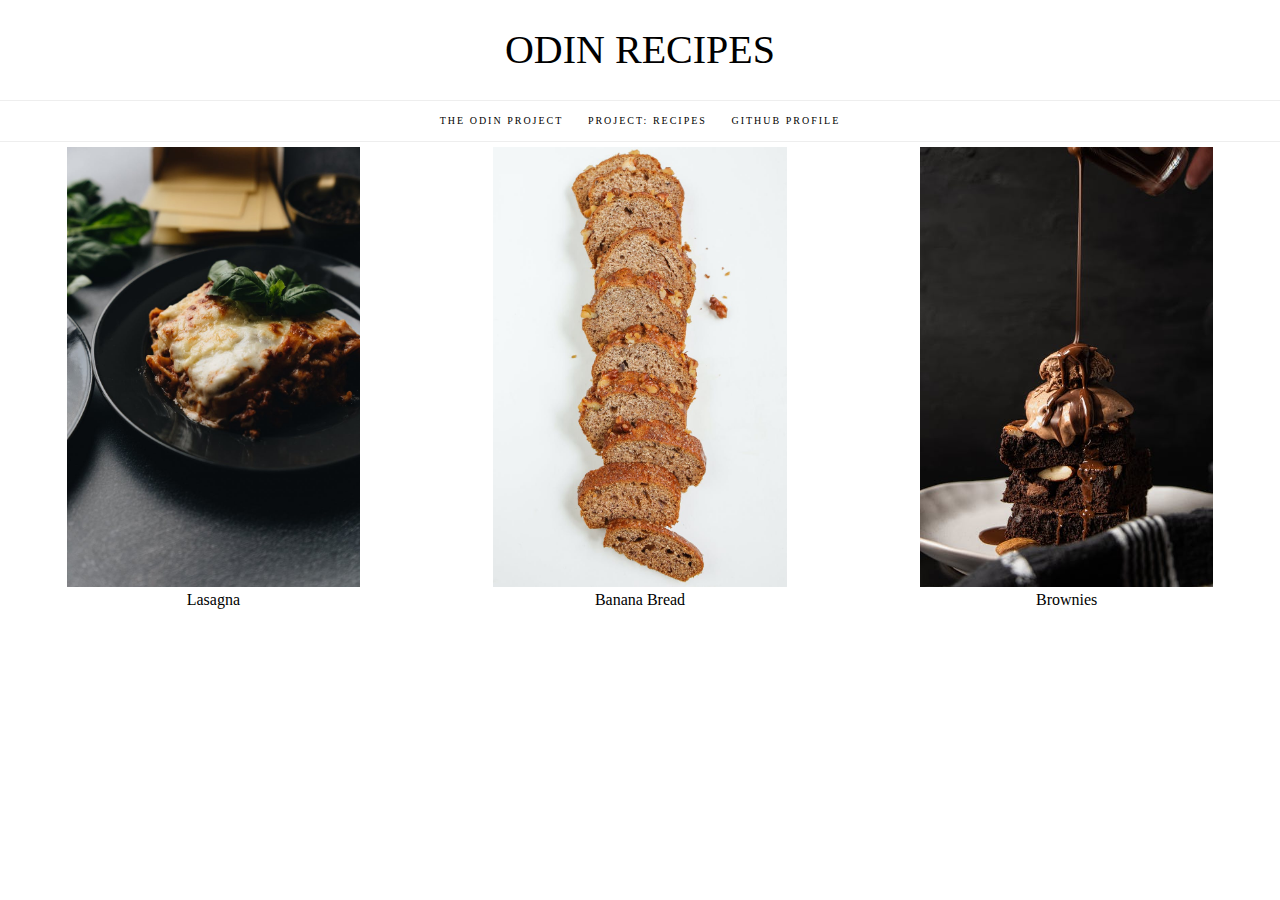
<file: index.html>
<!DOCTYPE html>
<html lang="en">
<head>
    <meta charset="UTF-8">
    <meta http-equiv="X-UA-Compatible" content="IE=edge">
    <meta name="viewport" content="width=device-width, initial-scale=1.0">
    <link rel="stylesheet" href="style.css">
    <title>Odin Recipes | Project</title>
</head>
<body>
    <header>ODIN RECIPES</header>
    <nav>
        <ul>
            <li><a href="https://www.theodinproject.com/">The Odin Project</a></li>
            <li><a href="https://www.theodinproject.com/paths/foundations/courses/foundations/lessons/recipes">Project: Recipes</a></li>
            <li><a href="https://github.com/hayaman3">Github Profile</a></li>
        </ul>
    </nav>
    <main>
        <div class="column">
            <a href="recipes/lasagna.html">
                <img src="images/lasagna.jpeg" alt="https://www.pexels.com/photo/cheesy-lasagna-on-a-black-plate-5949888/">
                <div>Lasagna</div>
            </a>
        </div>
        <div class="column">
            <a href="recipes/bananaBread.html">
                <img src="images/bananabread.jpeg" alt="https://www.pexels.com/photo/brown-bread-on-white-surface-5419309/">
                <div>Banana Bread</div>
            </a>
        </div>
        <div class="column">
            <a href="recipes/brownies.html">
                <img src="images/brownies.jpeg" alt="https://www.pexels.com/photo/food-coffee-dark-sugar-9778158/">
                <div>Brownies</div>
            </a>
        </div>
    </main>
</body>
</html>
</file>
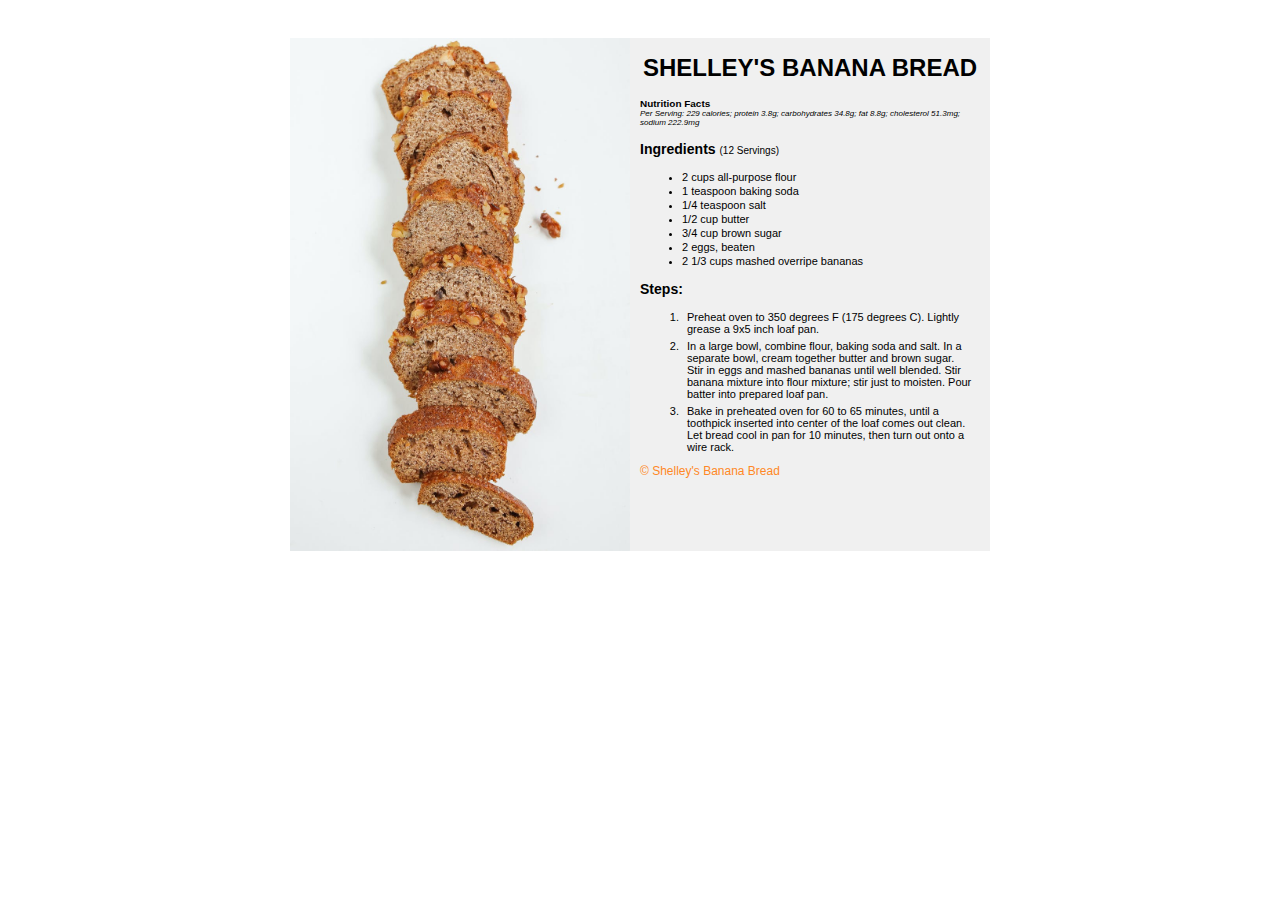
<file: recipes/bananaBread.html>
<!DOCTYPE html>
<html lang="en">
<head>
    <meta charset="UTF-8">
    <meta http-equiv="X-UA-Compatible" content="IE=edge">
    <meta name="viewport" content="width=device-width, initial-scale=1.0">
    <link rel="stylesheet" href="new.css">
    <title>Banana Bread</title>
</head>
<body>
    <div class="try">
    <div class="main">
        <div class="first-half"> 
            <img src="../images/bananabread.jpeg" alt="https://www.pexels.com/photo/cheesy-lasagna-on-a-black-plate-5949888/">
        </div>
        <div class="second-half"> 
            <h1>Shelley's Banana Bread</h1>
            <h5>Nutrition Facts</h5>
            <h6>Per Serving: 229 calories; protein 3.8g; carbohydrates 34.8g; fat 8.8g; cholesterol 51.3mg; sodium 222.9mg</h6>
            <h3>Ingredients <span>(12 Servings)</span></h3>
            <ul>
                <li>2 cups all-purpose flour</li>
                <li>1 teaspoon baking soda</li>
                <li>1/4 teaspoon salt</li>
                <li>1/2 cup butter</li>
                <li>3/4 cup brown sugar</li>
                <li>2 eggs, beaten</li>
                <li>2 1/3 cups mashed overripe bananas</li>
            </ul>
            <h3>Steps:</h3>
            <ol>
                <li>
                    <p>Preheat oven to 350 degrees F (175 degrees C). Lightly grease a 9x5 inch loaf pan.</p>
                </li>
                <li>
                   <p>In a large bowl, combine flour, baking soda and salt. In a separate bowl, cream together butter and brown sugar. Stir in eggs and mashed bananas until well blended. Stir banana mixture into flour mixture; stir just to moisten. Pour batter into prepared loaf pan.</p> 
                </li>
                <li>
                    <p>Bake in preheated oven for 60 to 65 minutes, until a toothpick inserted into center of the loaf comes out clean. Let bread cool in pan for 10 minutes, then turn out onto a wire rack.</p>
                </li>
            </ol>
            <footer>
               <a href="https://www.allrecipes.com/recipe/20144/banana-banana-bread/" class="credit">&copy Shelley's Banana Bread</a>
            </footer> </div>
    </div>
</div>
</body>
</html>
</file>
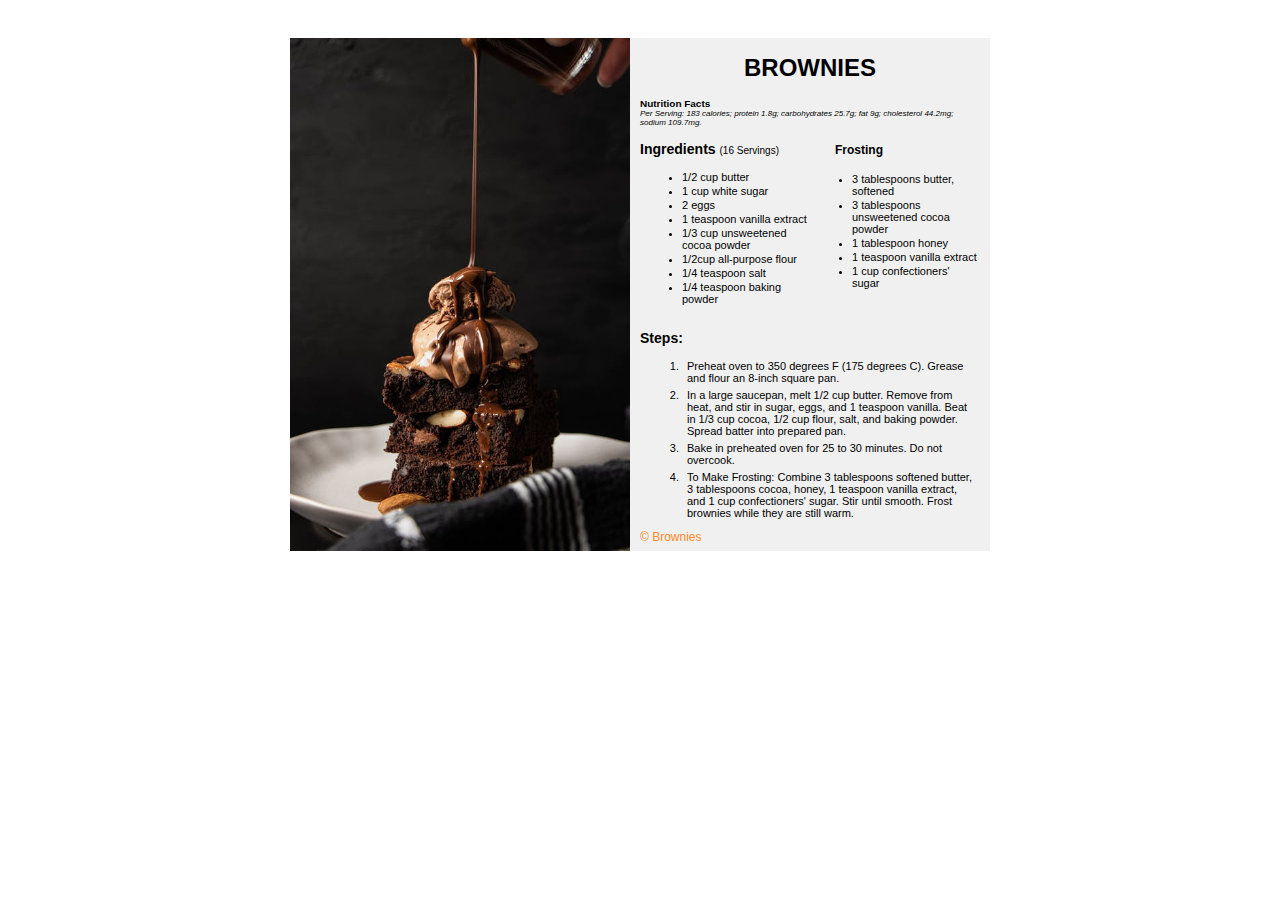
<file: recipes/brownies.html>
<!DOCTYPE html>
<html lang="en">
<head>
    <meta charset="UTF-8">
    <meta http-equiv="X-UA-Compatible" content="IE=edge">
    <meta name="viewport" content="width=device-width, initial-scale=1.0">
    <link rel="stylesheet" href="new.css">
    <title>Brownies</title>
</head>
<body>
    <div class="try">
    <div class="main">
        <div class="first-half"> 
            <img src="../images/brownies.jpeg" alt="https://www.pexels.com/photo/cheesy-lasagna-on-a-black-plate-5949888/">
        </div>
        <div class="second-half"> 
            <h1>Brownies</h1>
            <h5>Nutrition Facts</h5>
            <h6>Per Serving: 183 calories; protein 1.8g; carbohydrates 25.7g; fat 9g; cholesterol 44.2mg; sodium 109.7mg.</h6>
            <div class="ingredients">
            <div class="half">
                <h3>Ingredients <span>(16 Servings)</span></h3>
                <ul>
                    <li>1/2 cup butter</li>
                    <li>1 cup white sugar</li>
                    <li>2 eggs</li>
                    <li>1 teaspoon vanilla extract</li>
                    <li>1/3 cup unsweetened cocoa powder</li>
                    <li>1/2cup all-purpose flour</li>
                    <li>1/4 teaspoon salt</li>
                    <li>1/4 teaspoon baking powder</li>
                </ul>
            </div>
            <div class="half">
            <h4 style="padding-left:25px">Frosting</h4>
            <ul>
                <li>3 tablespoons butter, softened</li>
                <li>3 tablespoons unsweetened cocoa powder</li>
                <li>1 tablespoon honey</li>
                <li>1 teaspoon vanilla extract</li>
                <li>1 cup confectioners' sugar</li>
            </ul>
            </div>
            </div>
            <h3>Steps:</h3>
            <ol>
                <li>
                    <p>Preheat oven to 350 degrees F (175 degrees C). Grease and flour an 8-inch square pan.</p> 
                </li>
                <li>
                    <p>In a large saucepan, melt 1/2 cup butter. Remove from heat, and stir in sugar, eggs, and 1 teaspoon vanilla. Beat in 1/3 cup cocoa, 1/2 cup flour, salt, and baking powder. Spread batter into prepared pan.</p>
                <li>
                    <p>Bake in preheated oven for 25 to 30 minutes. Do not overcook.</p>
                </li>
                <li>
                    <p>To Make Frosting: Combine 3 tablespoons softened butter, 3 tablespoons cocoa, honey, 1 teaspoon vanilla extract, and 1 cup confectioners' sugar. Stir until smooth. Frost brownies while they are still warm.</p>
                </li>
            </ol>
            <footer>
                <a href="https://www.allrecipes.com/recipe/10549/best-brownies/" class="credit">&copy Brownies</a>
            </footer>     
        </div>
    </div>
</div>
</body>
</html>
</file>
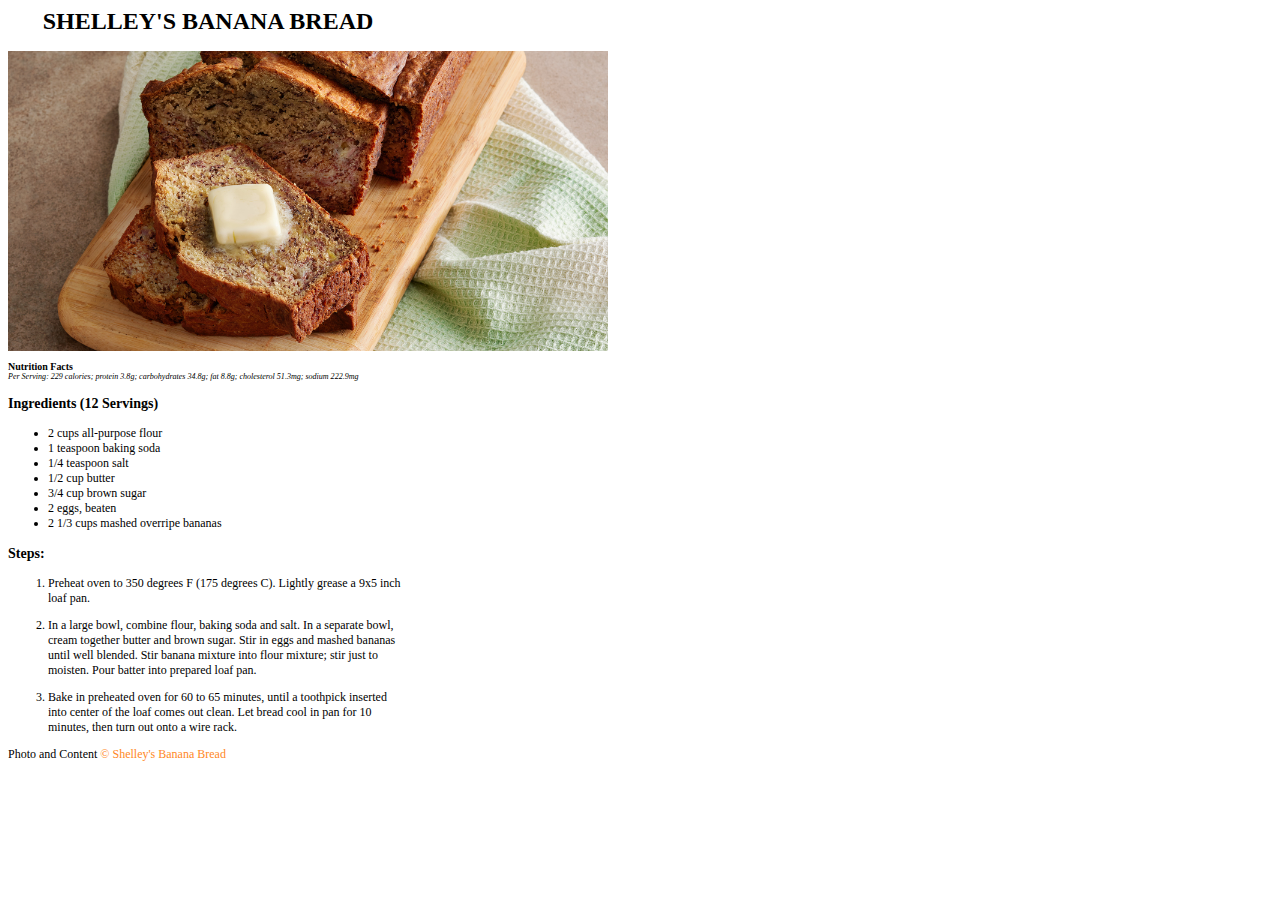
<file: recipes/FirstBananaBread.html>
<html lang="en">
<head>
    <meta charset="UTF-8">
    <meta http-equiv="X-UA-Compatible" content="IE=edge">
    <meta name="viewport" content="width=device-width, initial-scale=1.0">
    <link rel="stylesheet" href="style.css">
    <title>Shelley's Banana Bread</title>
</head>
<body>
    <h1>Shelley's Banana Bread</h1>
    <img src="../images/bananaBreadFirst.jpeg" title="Banana bread picture from allrecipes.com" width="" height="300">
    <h5>Nutrition Facts</h5>
    <h6>Per Serving: 229 calories; protein 3.8g; carbohydrates 34.8g; fat 8.8g; cholesterol 51.3mg; sodium 222.9mg</h6>
    <h3>Ingredients (12 Servings)</h3>
    <ul>
        <li>2 cups all-purpose flour</li>
        <li>1 teaspoon baking soda</li>
        <li>1/4 teaspoon salt</li>
        <li>1/2 cup butter</li>
        <li>3/4 cup brown sugar</li>
        <li>2 eggs, beaten</li>
        <li>2 1/3 cups mashed overripe bananas</li>
    </ul>
    <h3>Steps:</h3>
    <ol>
        <li>
            <p>Preheat oven to 350 degrees F (175 degrees C). Lightly grease a 9x5 inch loaf pan.</p>
        </li>
        <li>
           <p>In a large bowl, combine flour, baking soda and salt. In a separate bowl, cream together butter and brown sugar. Stir in eggs and mashed bananas until well blended. Stir banana mixture into flour mixture; stir just to moisten. Pour batter into prepared loaf pan.</p> 
        </li>
        <li>
            <p>Bake in preheated oven for 60 to 65 minutes, until a toothpick inserted into center of the loaf comes out clean. Let bread cool in pan for 10 minutes, then turn out onto a wire rack.</p>
        </li>
    </ol>
    <footer>
        Photo and Content <a href="https://www.allrecipes.com/recipe/20144/banana-banana-bread/" class="credit">&copy Shelley's Banana Bread</a>
    </footer>
</body>
</html>
</file>
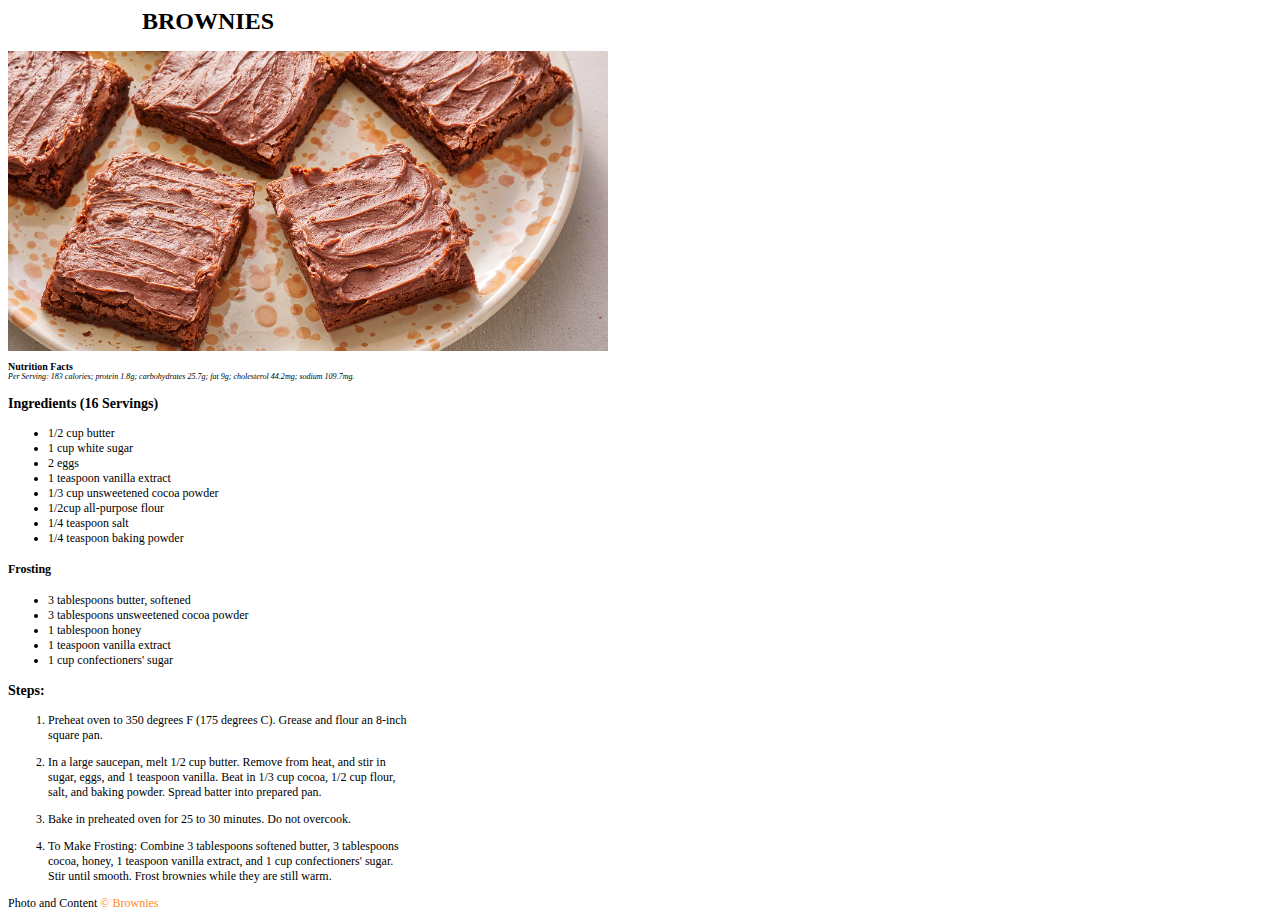
<file: recipes/FirstBrownies.html>
<html lang="en">
<head>
    <meta charset="UTF-8">
    <meta http-equiv="X-UA-Compatible" content="IE=edge">
    <meta name="viewport" content="width=device-width, initial-scale=1.0">
    <link rel="stylesheet" href="style.css">
    <title>Brownies</title>
</head>
<body>
    <h1>Brownies</h1>
    <img src="../images/browniesFirst.jpeg" title="Brownies Photo by allrecipes.com" height="300">
    <h5>Nutrition Facts</h5>
    <h6>Per Serving: 183 calories; protein 1.8g; carbohydrates 25.7g; fat 9g; cholesterol 44.2mg; sodium 109.7mg.</h6>
    <h3>Ingredients (16 Servings)</h3>
    <ul>
        <li>1/2 cup butter</li>
        <li>1 cup white sugar</li>
        <li>2 eggs</li>
        <li>1 teaspoon vanilla extract</li>
        <li>1/3 cup unsweetened cocoa powder</li>
        <li>1/2cup all-purpose flour</li>
        <li>1/4 teaspoon salt</li>
        <li>1/4 teaspoon baking powder</li>
    </ul>
    <h4>Frosting</h4>
    <ul>
        <li>3 tablespoons butter, softened</li>
        <li>3 tablespoons unsweetened cocoa powder</li>
        <li>1 tablespoon honey</li>
        <li>1 teaspoon vanilla extract</li>
        <li>1 cup confectioners' sugar</li>
    </ul>
    <h3>Steps:</h3>
    <ol>
        <li>
            <p>Preheat oven to 350 degrees F (175 degrees C). Grease and flour an 8-inch square pan.</p> 
        </li>
        <li>
            <p>In a large saucepan, melt 1/2 cup butter. Remove from heat, and stir in sugar, eggs, and 1 teaspoon vanilla. Beat in 1/3 cup cocoa, 1/2 cup flour, salt, and baking powder. Spread batter into prepared pan.</p>
        <li>
            <p>Bake in preheated oven for 25 to 30 minutes. Do not overcook.</p>
        </li>
        <li>
            <p>To Make Frosting: Combine 3 tablespoons softened butter, 3 tablespoons cocoa, honey, 1 teaspoon vanilla extract, and 1 cup confectioners' sugar. Stir until smooth. Frost brownies while they are still warm.</p>
        </li>
    </ol>
    <footer>
        Photo and Content  <a href="https://www.allrecipes.com/recipe/10549/best-brownies/" class="credit">&copy Brownies</a>
    </footer>
</body>
</html>
</file>
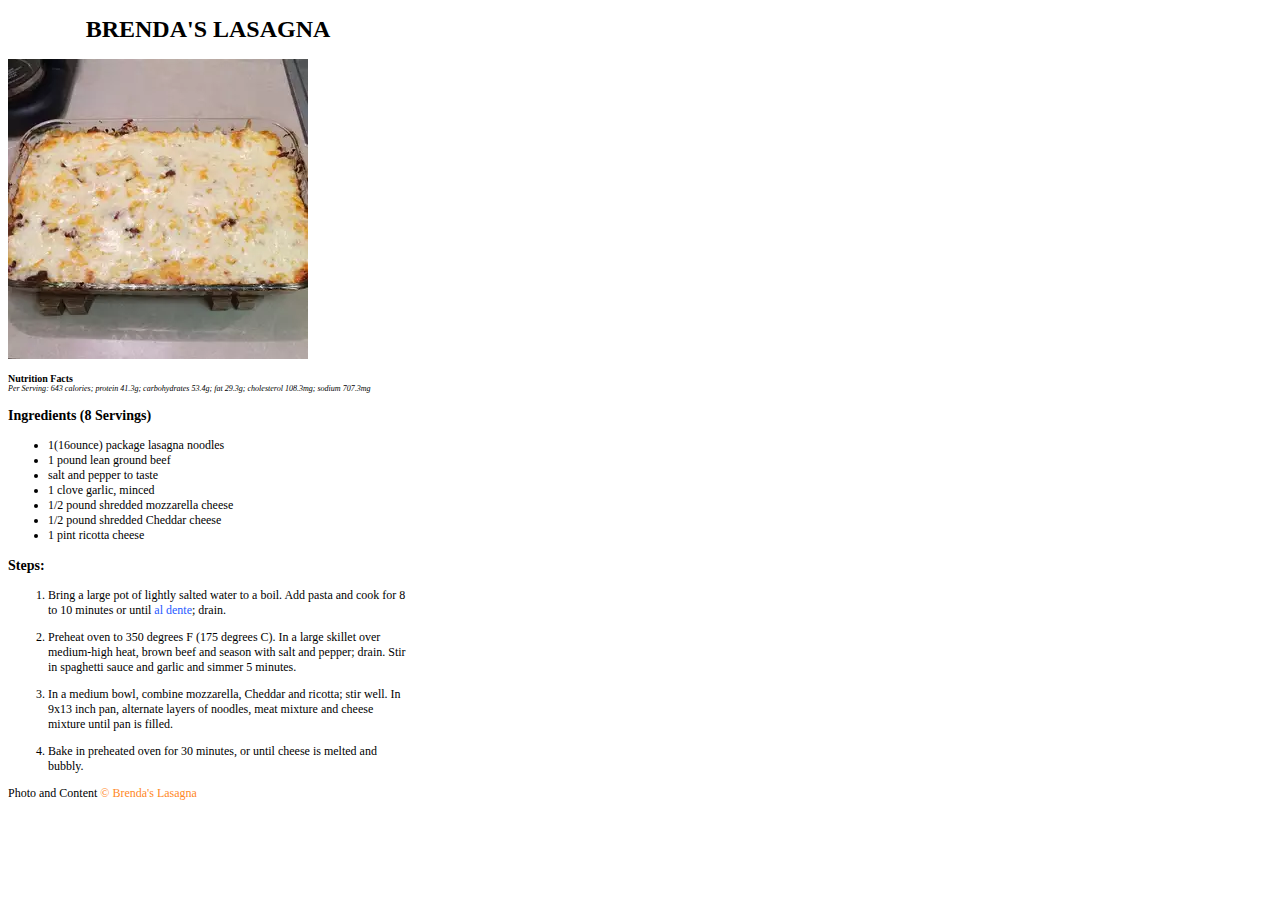
<file: recipes/FirstLasagna.html>
<!DOCTYPE html>
<html lang="en">
<head>
    <meta charset="UTF-8">
    <meta http-equiv="X-UA-Compatible" content="IE=edge">
    <meta name="viewport" content="width=device-width, initial-scale=1.0">
    <link rel="stylesheet" href="style.css">
    <title>Brenda's Lasagna</title>
</head>
<body>
    <h1>Brenda's Lasagna</h1>
    <img src="../images/lasagnaFirst.webp" title="Lasagna Photo by allrecipes.com" width="" height="300">
    <h5>Nutrition Facts</h5>
    <h6>Per Serving: 643 calories; protein 41.3g; carbohydrates 53.4g; fat 29.3g; cholesterol 108.3mg; sodium 707.3mg</h6>
    <h3>Ingredients (8 Servings)</h3>
    <ul>
        <li>1(16ounce) package lasagna noodles</li>
        <li>1 pound lean ground beef</li>
        <li>salt and pepper to taste</li>
        <li>1 clove garlic, minced</li>
        <li>1/2 pound shredded mozzarella cheese</li>
        <li>1/2 pound shredded Cheddar cheese</li>
        <li>1 pint ricotta cheese</li>
    </ul>
    <h3>Steps:</h3>
    <ol>
        <li>
           <p>Bring a large pot of lightly salted water to a boil. Add pasta and cook for 8 to 10 minutes or until 
            <a href="https://www.google.com/search?q=al+dente+meaning&oq=al+dente+meaning&aqs=chrome..69i57j0i433i512j0i512l8.1735j0j7&sourceid=chrome&ie=UTF-8" class="link">al dente</a>; drain.</p>
        </li>
        <li>
            <p>Preheat oven to 350 degrees F (175 degrees C). In a large skillet over medium-high heat, brown beef and season with salt and pepper; drain. Stir in spaghetti sauce and garlic and simmer 5 minutes.</p>
        </li>
        <li>
           <p>In a medium bowl, combine mozzarella, Cheddar and ricotta; stir well. In 9x13 inch pan, alternate layers of noodles, meat mixture and cheese mixture until pan is filled.</p>
        </li>
        <li>
            <p>Bake in preheated oven for 30 minutes, or until cheese is melted and bubbly.</p>
        </li>
    </ol>
    <footer>
       Photo and Content <a href="https://www.allrecipes.com/recipe/19756/brendas-lasagna/" class="credit">&copy Brenda's Lasagna</a>
    </footer>
</body>
</html>
</file>
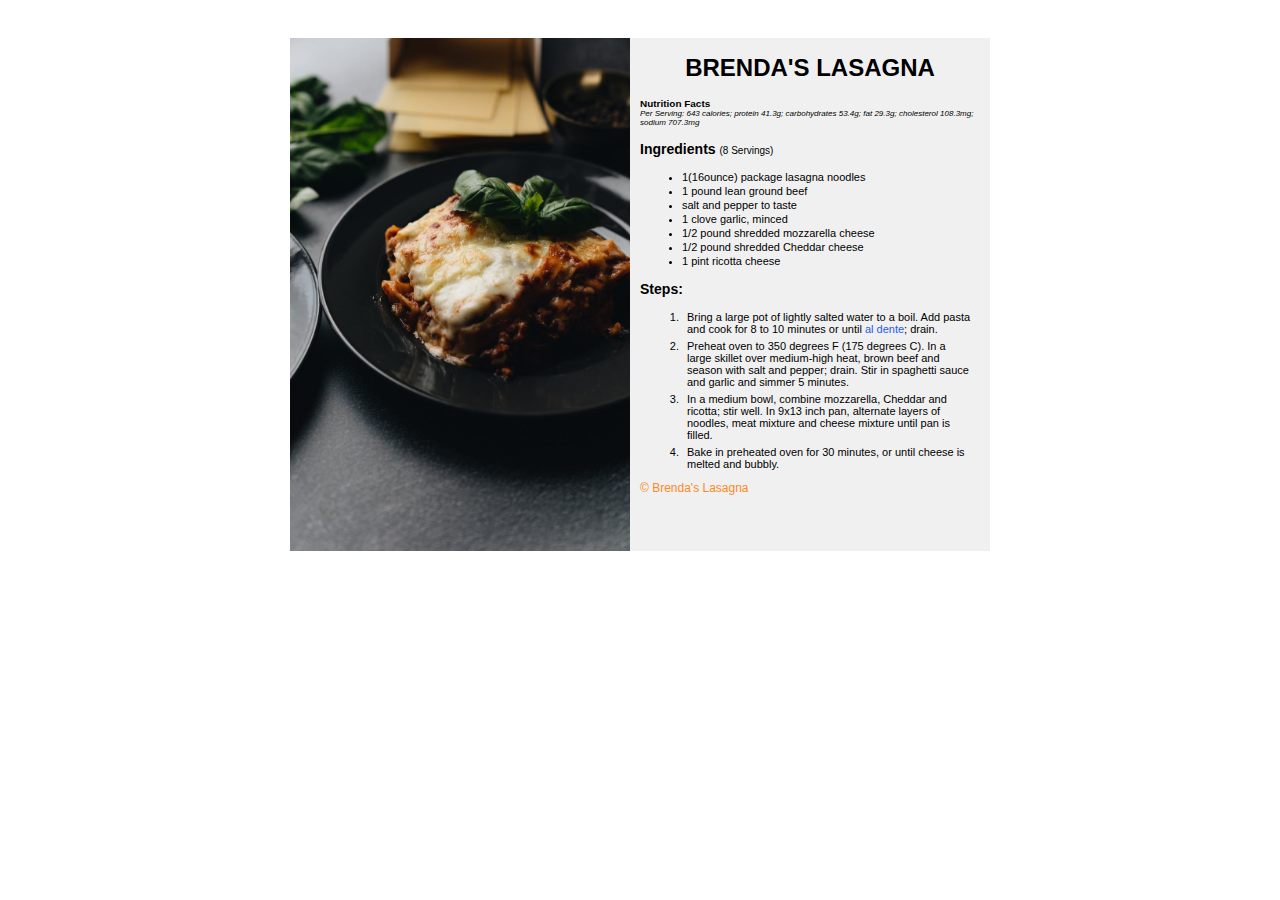
<file: recipes/lasagna.html>
<!DOCTYPE html>
<html lang="en">
<head>
    <meta charset="UTF-8">
    <meta http-equiv="X-UA-Compatible" content="IE=edge">
    <meta name="viewport" content="width=device-width, initial-scale=1.0">
    <link rel="stylesheet" href="new.css">
    <title>Brenda's Lasagna</title>
</head>
<body>
    <div class="try">
    <div class="main">
        <div class="first-half"> 
            <img src="../images/lasagna.jpeg" alt="https://www.pexels.com/photo/cheesy-lasagna-on-a-black-plate-5949888/">
        </div>
        <div class="second-half"> 
            <h1>Brenda's Lasagna</h1>
            <h5>Nutrition Facts</h5>
            <h6>Per Serving: 643 calories; protein 41.3g; carbohydrates 53.4g; fat 29.3g; cholesterol 108.3mg; sodium 707.3mg</h6>
            <h3>Ingredients <span>(8 Servings)</span></h3>
            <ul>
                <li>1(16ounce) package lasagna noodles</li>
                <li>1 pound lean ground beef</li>
                <li>salt and pepper to taste</li>
                <li>1 clove garlic, minced</li>
                <li>1/2 pound shredded mozzarella cheese</li>
                <li>1/2 pound shredded Cheddar cheese</li>
                <li>1 pint ricotta cheese</li>
            </ul>
            <h3>Steps:</h3>
            <ol>
                <li>
                   <p>Bring a large pot of lightly salted water to a boil. Add pasta and cook for 8 to 10 minutes or until 
                    <a href="https://www.google.com/search?q=al+dente+meaning&oq=al+dente+meaning&aqs=chrome..69i57j0i433i512j0i512l8.1735j0j7&sourceid=chrome&ie=UTF-8" class="link">al dente</a>; drain.</p>
                </li>
                <li>
                    <p>Preheat oven to 350 degrees F (175 degrees C). In a large skillet over medium-high heat, brown beef and season with salt and pepper; drain. Stir in spaghetti sauce and garlic and simmer 5 minutes.</p>
                </li>
                <li>
                   <p>In a medium bowl, combine mozzarella, Cheddar and ricotta; stir well. In 9x13 inch pan, alternate layers of noodles, meat mixture and cheese mixture until pan is filled.</p>
                </li>
                <li>
                    <p>Bake in preheated oven for 30 minutes, or until cheese is melted and bubbly.</p>
                </li>
            </ol>
            <footer>
                <a href="https://www.allrecipes.com/recipe/19756/brendas-lasagna/" class="credit">&copy Brenda's Lasagna</a>
            </footer>        </div>
    </div>
</div>
</body>
</html>
</file>
<file: style.css>
html {
	font-family: "Droid Serif","Helvetica Neue","sans-serif";
}

body {
	margin: 0;
    height: 100%;
}
/*header*/

header {
    width:100%;
    height:100px;
    line-height: 100px;
    font-size: 40px;
    text-align:center;
}
/*nav*/
nav { 
    text-align:center;
    padding-top: 10px;
    padding-bottom: 10px;
    border-top: 1px solid #eee;
    border-bottom: 1px solid #eee;
    font-size: 10px;
    text-transform: uppercase;
    letter-spacing: 2px;
    line-height: 1;
}

/* .wrap {
   
} */
a:link {
    color: inherit;
    text-decoration: none;
}

a:visited {
    color: inherit;
    text-decoration: none;
}

a:hover {
    color: rgba(128, 128, 128, 0.726);
    text-decoration: none;
}

a:active {
    text-decoration: none;
}

ul {
    margin: 0;
    padding: 5px;
}

li {
    display: inline-block;
    margin: 0 10px;
}

div {
    text-align: center;
}

/* main{
   
} */
main{
    width:100%;
    display: flex;
    flex-wrap: wrap;
    justify-content:center
}
.column {
    flex: 20%;
    padding: 5px 1.5%;
    display:flex;
    flex-direction: column;
}

img{
    height: 440px;
    width: auto;
}

img:hover{
    opacity:.9;
}
</file>
<file: recipes/new.css>
body{
    padding-top:30px;
}
.try{
    width:700px;
    margin:auto;
    background-color: rgba(153, 153, 153, 0.15);
}
.main{
    display:flex;
    font-size:12px;
    font-family:Helvetica, Times, serif;
}
.first-half{
    flex:50%;
}
.second-half{
    flex:50%;
    padding-left:10px;
    padding-right:10px;
}
img{
    max-width:100%;
    min-height:100%;
}

h1{
    text-align: center;
    text-transform: uppercase;
}
.center {
    display: block;
    margin-left: auto;
    margin-right: auto;
    width: 50%;
  }

h5{
    margin:10px 0 0 0;
}
h6{
    font-style: italic;
    font-weight: 100;
    margin:0px;
}
h3 > span{
    font-size:10px;
    font-weight:normal;
}
ul,ol{
    font-size:11px;
    padding-top:0px;
    font-family: Arial, Helvetica, sans-serif;
}
li{
    margin:2px;
}
p{
    padding:0px;
    margin:5px;
}
.credit{
    font-size: 12px;
    color:rgb(255, 136, 38);
}
.link{
    color:rgb(38, 89, 255);
}
a:link {
    text-decoration: none; 
}
a:visited {
    
    text-decoration: none;
}
a:hover {
    color: rgba(128, 128, 128, 0.726);
    text-decoration: none;
}

.ingredients{
    display:flex;
}
.half{
    flex:50%
}
</file>
<file: recipes/style.css>
body{
    font-size:12px;
    width:400px;
}
h1{
    text-align: center;
    font-family: "Droid Serif","Helvetica Neue","sans-serif";
    text-transform: uppercase;
}
.center {
    display: block;
    margin-left: auto;
    margin-right: auto;
    width: 50%;
  }

h5{
    margin:10px 0 0 0;
    
}
h6{
    font-style: italic;
    font-weight: 100;
    margin:0px;
}
.credit{
    font-size: 12px;
    color:rgb(255, 136, 38);
}
.link{
    color:rgb(38, 89, 255);
}
a:link {
    text-decoration: none; 
}
a:visited {
    
    text-decoration: none;
}
a:hover {
    color: rgba(128, 128, 128, 0.726);
    text-decoration: none;
}
</file>
